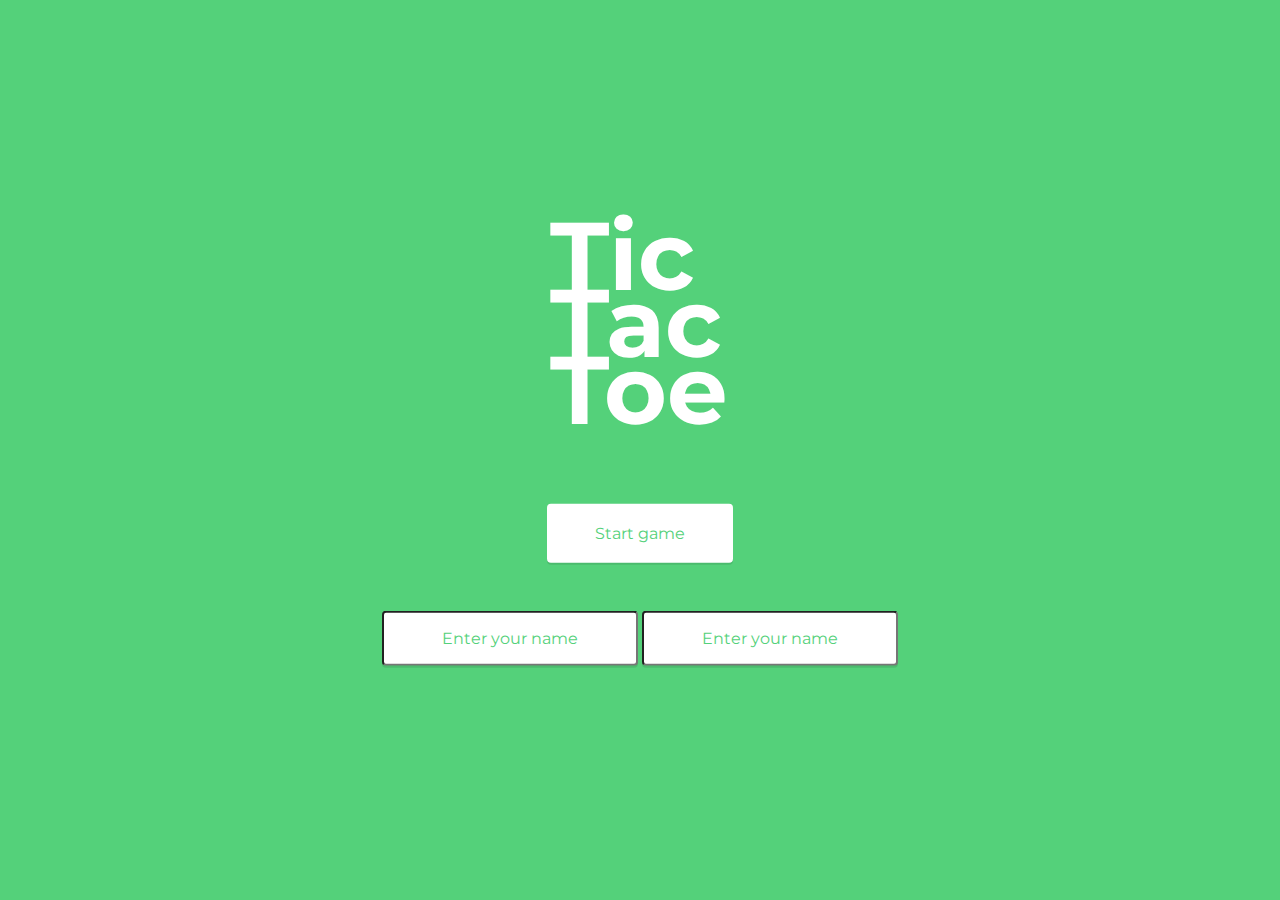
<file: Project 4 Tic Tac Toe/tic-tac-toe-v3/index.html>
<!DOCTYPE html>
<html lang="en">

  <head>
    <meta charset="UTF-8">
    <title>Tic Tac Toe</title>
    <link href='https://fonts.googleapis.com/css?family=Montserrat:400,700'
      rel='stylesheet' type='text/css'>
    <link rel="stylesheet" href="css/normalize.css">
    <link rel="stylesheet" href="css/style.css">
    <!-- link the css and js scripts -->


  </head>

  <body>

    <div class="screen screen-start" id="screen1">
      <header id="startHeader">
        <h1>Tic Tac Toe</h1>
        <a href="#" class="button" id="startButton" onclick="getName()">Start
          game</a></br>
      <input class="nameInput" id="nameInput" type="text" placeholder="Enter your name" value=""></input>
      <input class="nameInput" id="nameInput2" type="text" placeholder="Enter your name" value=""></input>

  </header>
</div>
<div class="screen board" id="board">

  <header>
    <h1 class="screen h1" id="boardH1">Tic Tac Toe</h1>
    <p id="player1Name"></p>
    <p id="player2Name"></p>

    <ul>
      <li class="players" id="player1">
        <svg xmlns="http://www.w3.org/2000/svg" width="42" height="42"
          viewBox="0 0 42 42" version="1.1">
          <g stroke="none" stroke-width="1" fill="none" fill-rule="evenodd">
            <g transform="translate(-200.000000, -60.000000)" fill="#000000">
              <g transform="translate(200.000000, 60.000000)">
                <path d="M21 36.6L21 36.6C29.6 36.6 36.6 29.6 36.6 21 36.6 12.4
                  29.6 5.4 21 5.4 12.4 5.4 5.4 12.4 5.4 21 5.4 29.6 12.4 36.6 21
                  36.6L21 36.6ZM21 42L21 42C9.4 42 0 32.6 0 21 0 9.4 9.4 0 21 0
                  32.6 0 42 9.4 42 21 42 32.6 32.6 42 21 42L21 42Z"
                  />
                </g>
              </g>
            </g>
          </svg>
        </li>
        <li class="players" id="player2">
          <svg xmlns="http://www.w3.org/2000/svg" width="42" height="43"
            viewBox="0 0 42 43" version="1.1">
            <g stroke="none" stroke-width="1" fill="none" fill-rule="evenodd">
              <g transform="translate(-718.000000, -60.000000)" fill="#000000">
                <g transform="translate(739.500000, 81.500000)
                  rotate(-45.000000) translate(-739.500000, -81.500000)
                  translate(712.000000, 54.000000)">
                  <path d="M30 30.1L30 52.5C30 53.6 29.1 54.5 28 54.5L25.5
                    54.5C24.4 54.5 23.5 53.6 23.5 52.5L23.5 30.1 2 30.1C0.9 30.1
                    0 29.2 0 28.1L0 25.6C0 24.5 0.9 23.6 2 23.6L23.5 23.6 23.5
                    2.1C23.5 1 24.4 0.1 25.5 0.1L28 0.1C29.1 0.1 30 1 30 2.1L30
                    23.6 52.4 23.6C53.5 23.6 54.4 24.5 54.4 25.6L54.4 28.1C54.4
                    29.2 53.5 30.1 52.4 30.1L30 30.1Z"
                    />
                  </g>
                </g>
              </g>
            </svg>
          </li>
        </ul>
      </header>
      <ul class="boxes">
        <li class="box" id="box0"></li>
        <li class="box" id="box1"></li>
        <li class="box" id="box2"></li>
        <li class="box" id="box3"></li>
        <li class="box" id="box4"></li>
        <li class="box" id="box5"></li>
        <li class="box" id="box6"></li>
        <li class="box" id="box7"></li>
        <li class="box" id="box8"></li>
      </ul>
    </div>
    <div class="screen screen-win" id="finish">
      <div id="winHeader">
        <h1>Tic Tac Toe</h1>
        <p class="message" id="winner">WINNER</p>
        <a href="#" onclick="newGame()" class="button" id="newGame">New game</a>
      </header>
    </div>





  </body>

  <script type="text/javascript" src="js/jquery-3.3.1.js"></script>
  <script type="text/javascript" src="js/script.js"></script>


</html>
</file>
<file: Project 4 Tic Tac Toe/tic-tac-toe-v3/css/style.css>
@charset "UTF-8";
body {
  background: #fff;
  font-family: "Montserrat", sans-serif;
}

ul {
  margin: 0;
  padding: 0;
  list-style: none;
}

h1 {
  font-family: "Montserrat", sans-serif;
  line-height: 0.7;
  margin: 0 auto;
  text-align: left;
  width: 1.875em;
}

#boardH1 {
  color: black;
  padding-top: 2%;
}
.nameInput {
  background: #fff;
  border-radius: 4px;
  box-shadow: 0 2px 0 rgba(0, 0, 0, 0.1);
  display: inline-block;
  padding: 1em 1em;
  margin-top: 3em;
  text-decoration: none;
  -webkit-transition: 0.25s ease;
  transition: 0.25s ease;
  text-align: center;
}
::-webkit-input-placeholder {
  /* Chrome/Opera/Safari */
  color: #54d17a;
}

#player1Name {
  color: #3688c3;
  text-align: center;
  position: absolute;
  top: 5.5rem;
  left: 2.5%;
  width: 35%;
  margin-top: 1em;
  transition: 1s;
  background: #ffa000;
  outline: 1px solid #ccc;
}
#player2Name {
  color: #ffa000;
  text-align: center;
  position: absolute;
  top: 5.5rem;
  right: 2.5%;
  width: 35%;
  margin-top: 1em;
  transition: 1s;
  background: #3688c3;
  outline: 1px solid #ccc;
}

#winHeader {
  margin-top: 50px;
}
.button {
  background: #fff;
  border-radius: 4px;
  box-shadow: 0 2px 0 rgba(0, 0, 0, 0.1);
  display: inline-block;
  padding: 1.25em 3em;
  text-decoration: none;
  -webkit-transition: 0.25s ease;
  transition: 0.25s ease;
}
.button:hover {
  color: #000;
}

.screen {
  text-align: center;
  position: fixed;
  top: 0;
  left: 0;
  right: 0;
  bottom: 0;
  height: 100%;
}
.screen header {
  position: relative;

  -webkit-transform: translatey(50%);
  transform: translatey(50%);
}
.screen h1 {
  color: #fff;
}
.screen-start {
  background: #54d17a;
}
.screen-start h1 {
  font-size: 6em;
}
.screen-start .button {
  color: #54d17a;
}
.screen-start h1 + .button {
  margin-top: 5em;
}
.screen-win p {
  font-size: 6em;
  font-weight: 700;
  color: #fff;
  position: relative;
}
.screen-win p:before {
  position: absolute;
  left: 0;
  right: 0;
  color: #000;
  font-size: 10em;
  font-weight: 400;
  line-height: 0;
  z-index: -1;
}
.screen-win-tie {
  background: #54d17a;
}
.screen-win-tie .button {
  color: rgb(147, 147, 147);
}
.screen-win-tie p {
  content: "TIE";
}
.screen-win-one {
  background: #ffa000;
}
.screen-win-one .button {
  color: #3688c3;
}
.screen-win-one p:before {
  content: "o";
  top: 1.75rem;
}
.screen-win-two {
  background: #3688c3;
}
.screen-win-two .button {
  color: #ffa000;
}
.screen-win-two p:before {
  content: "×";
  top: 4.5rem;
}

.board {
  padding-top: 1em;
}
.board h1 {
  margin-top: 0.3em;
}

.players {
  color: rgba(0, 0, 0, 0.2);
  text-align: center;
  position: absolute;
  top: 1rem;
  width: 35%;
  padding: 1.25em 0 1em;
  outline: 1px solid #ccc;
  transition: 1s;
}
.players svg g {
  fill: rgba(0, 0, 0, 0.25);
}
.players:first-child {
  left: 2.5%;
}
.players:last-child {
  right: 2.5%;
}
.players-turn {
  outline: none;
}
#player1.active svg g,
#player2.active svg g {
  fill: #fff;
}
#player1.active {
  background: #ffa000;
}
#player2.active {
  background: #3688c3;
}

.boxes {
  width: 480px;
  margin: 10em auto 0;
}
.boxes .box,
.boxes .box1,
.boxes .box2 {
  background-color: #efefef;
  border-radius: 4px;
  width: 150px;
  height: 150px;
  float: left;
  margin-right: 15px;
  margin-bottom: 15px;
  padding: 1.75em;
  cursor: pointer;
  box-sizing: border-box;
  transition: 0.2s ease;
  background-size: 100px 100px;
  background-repeat: no-repeat;
  background-position: center center;
}
.box1 {
  background-image: url(../img/o.svg);
}
.box2 {
  background-image: url(../img/x.svg);
}

.boxes .box:nth-child(3n) {
  margin-right: 0;
}
.boxes .box-filled-1 {
  background-color: #ffa000;
  background-image: url(../img/o.svg);
}
.boxes .box-filled-2 {
  background-color: #3688c3;
  background-image: url(../img/x.svg);
}
</file>
